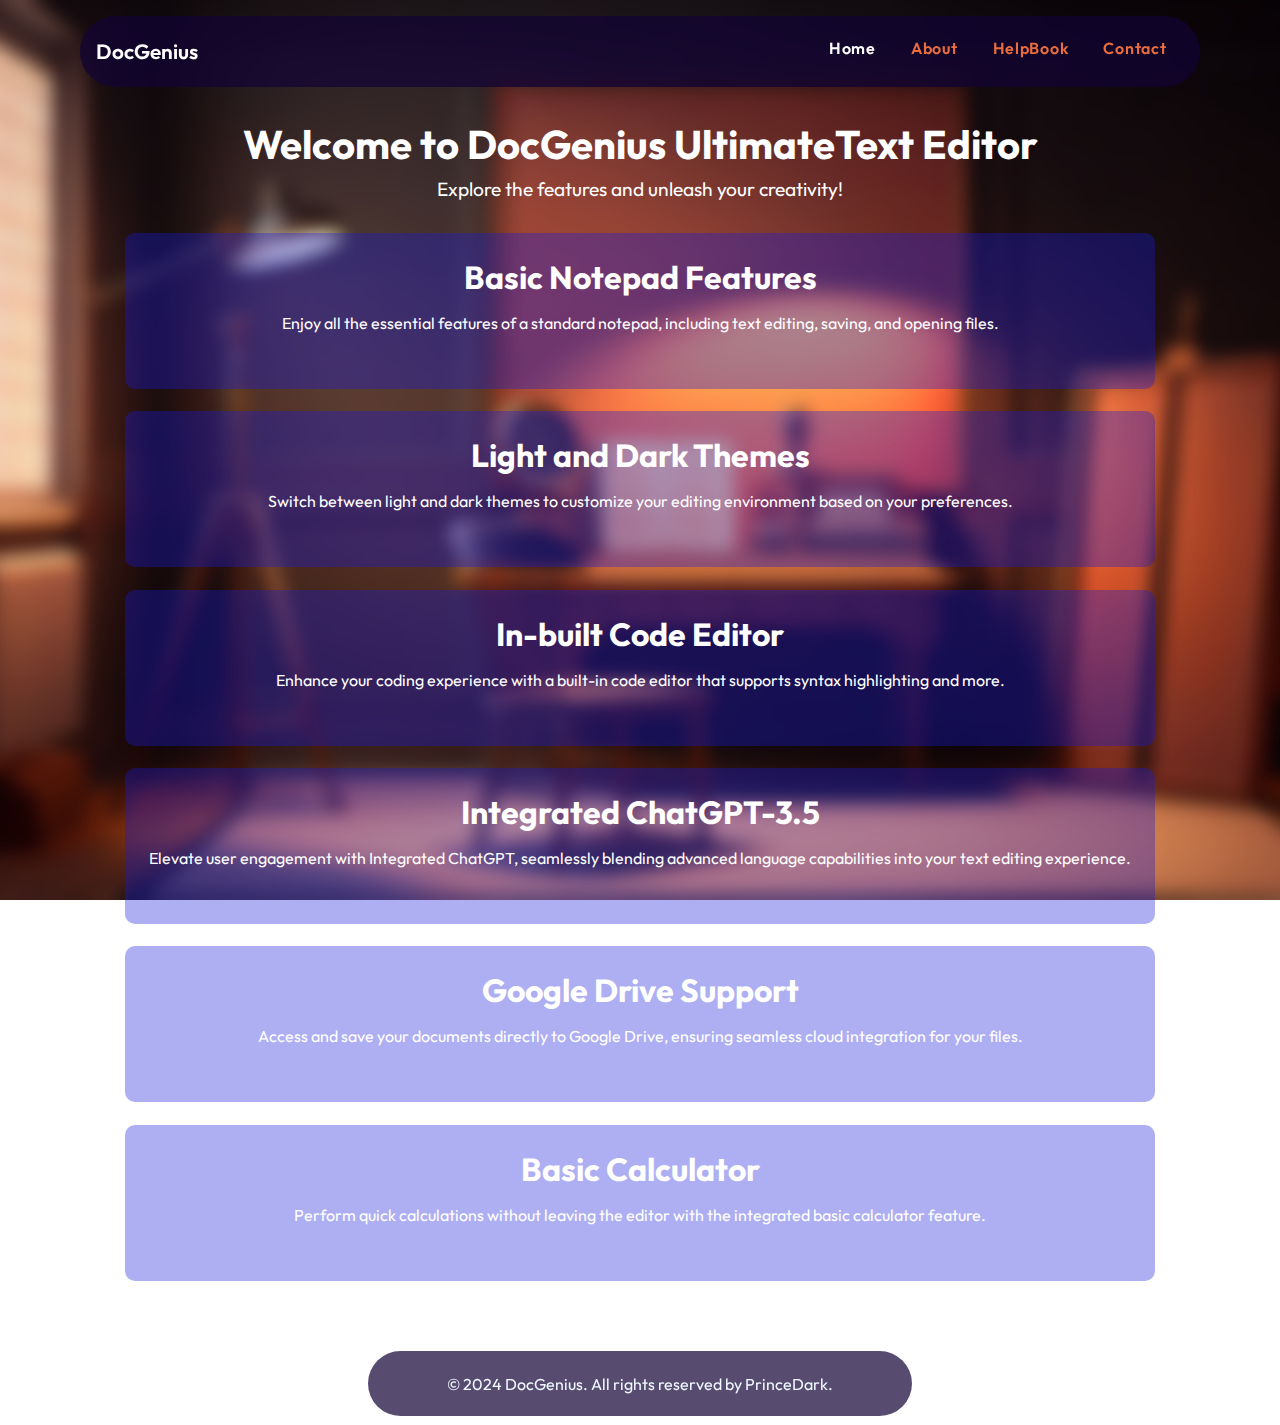
<file: index.html>
<!DOCTYPE html>
<html lang="en">
<head>
    <meta charset="UTF-8">
    <meta http-equiv="X-UA-Compatible" content="IE=edge">
    <meta name="viewport" content="width=device-width, initial-scale=1.0">
    <link rel="stylesheet" href="https://cdn.jsdelivr.net/npm/bootstrap-icons@1.10.5/font/bootstrap-icons.css">
    <title>Home - DocGenius</title>
    <link rel="stylesheet" href="index.css">
    <link rel="stylesheet" href="body.css">
    <!-- boleto icon ke liye hai ye 2 line  -->
    <link rel="icon" href="DocLogo.png" type="image/x-icon">
    <link rel="shortcut icon" href="DocLogo.png" type="image/x-icon">
</head>

<body background-image="modern-1.png">
    <header>
        <nav>
            <div class="logo">
                <a href="index.html">DocGenius</a>
            </div>
            <input type="checkbox" id="click">
            <label for="click" class="mainicon">
                <div class="menu">
                    <i class="bi bi-list"></i>
                </div>
            </label>
            <ul>
                <li><a href="index.html" class="active">Home</a></li>
                <li><a href="about.html">About</a></li>
           
                <li><a href="helpbook.html">HelpBook</a></li>
                <li><a href="contact.html">Contact</a></li>
            </ul>
        </nav>
    </header>
</body>

<div class="container">
    <section class="features">
        <h1>Welcome to DocGenius UltimateText Editor</h1>
        <p>Explore the features and unleash your creativity!</p>

        <div class="feature">
            <h2>Basic Notepad Features</h2>
            <p>Enjoy all the essential features of a standard notepad, including text editing, saving, and opening files.</p>
        </div>

        <div class="feature">
            <h2>Light and Dark Themes</h2>
            <p>Switch between light and dark themes to customize your editing environment based on your preferences.</p>
        </div>

        <div class="feature">
            <h2>In-built Code Editor</h2>
            <p>Enhance your coding experience with a built-in code editor that supports syntax highlighting and more.</p>
        </div>

         <div class="feature">
            <h2>Integrated ChatGPT-3.5</h2>
            <p>Elevate user engagement with Integrated ChatGPT, seamlessly blending advanced language capabilities into your text editing experience.</p>
        </div>

        <div class="feature">
            <h2>Google Drive Support</h2>
            <p>Access and save your documents directly to Google Drive, ensuring seamless cloud integration for your files.</p>
        </div>

        <div class="feature">
            <h2>Basic Calculator</h2>
            <p>Perform quick calculations without leaving the editor with the integrated basic calculator feature.</p>
        </div>
    </section>
</div>

<footer class="footwork">
    <p style="font-size: 16px;">&copy; 2024 DocGenius. All rights reserved by PrinceDark.</p>
</footer>

</html>
</file>
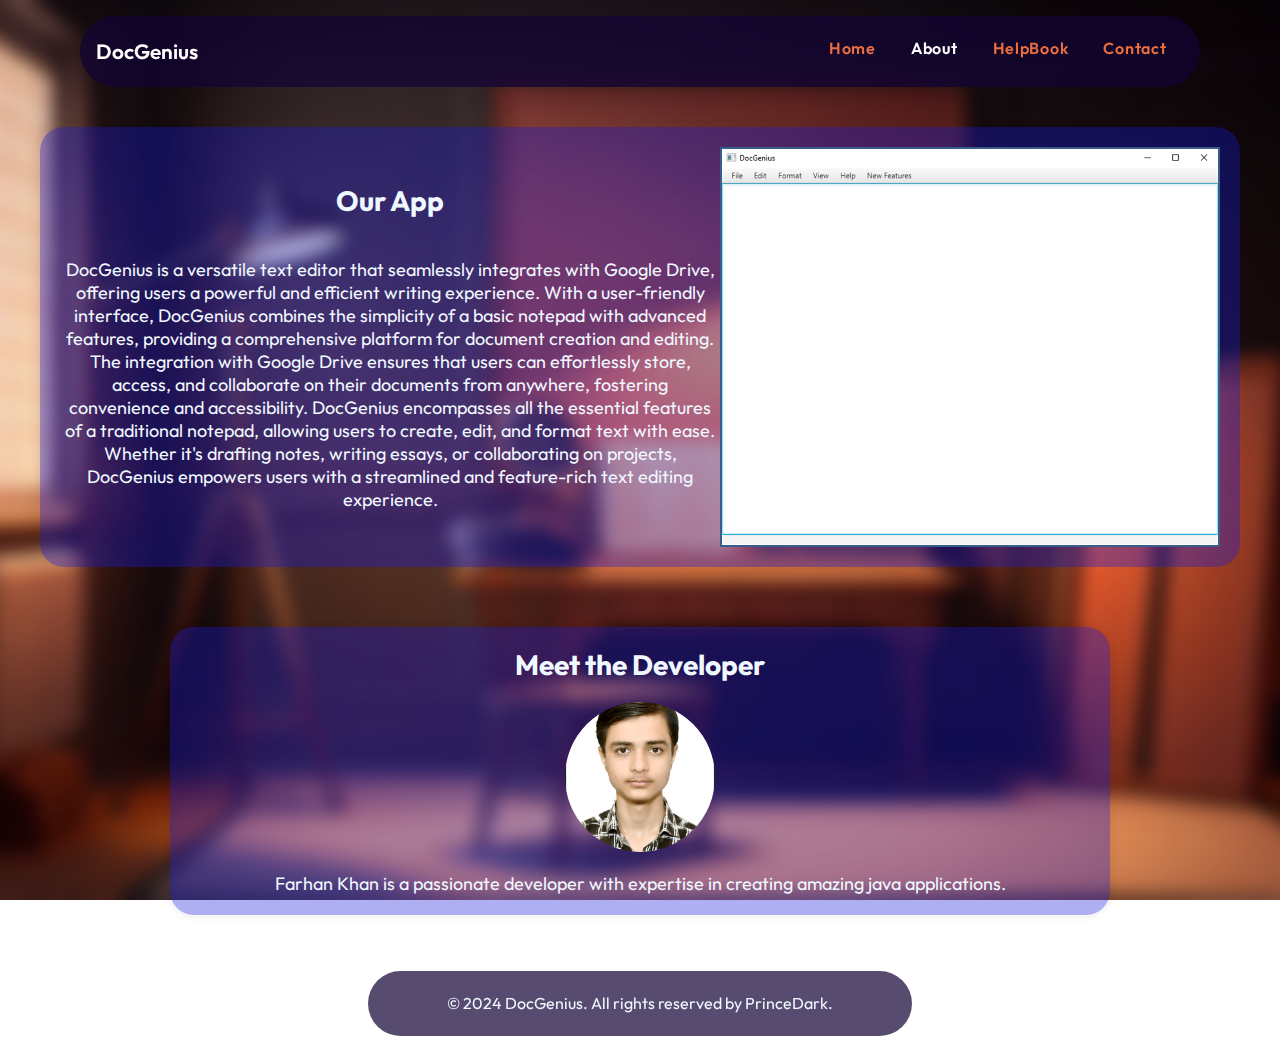
<file: about.html>
<!DOCTYPE html>
<html lang="en">
<head>
    <meta charset="UTF-8">
    <meta http-equiv="X-UA-Compatible" content="IE=edge">
    <meta name="viewport" content="width=device-width, initial-scale=1.0">
    <link rel="stylesheet" href="https://cdn.jsdelivr.net/npm/bootstrap-icons@1.10.5/font/bootstrap-icons.css">
    <link rel="stylesheet" href="index.css">
    <link rel="stylesheet" href="about.css">
    <title>About - DocGenius</title>
</head>
<body>
    <header>
        <nav>
            <div class="logo">
                <a href="index.html">DocGenius</a>
            </div>
            <input type="checkbox" id="click">
            <label for="click" class="mainicon">
                <div class="menu">
                    <i class="bi bi-list"></i>
                </div>
            </label>
            <ul>
                <li><a href="index.html">Home</a></li>
                <li><a href="about.html" class="active">About</a></li>
                <li><a href="helpbook.html">HelpBook</a></li>
                <li><a href="contact.html">Contact</a></li>
            </ul>
        </nav>
    </header>
      <center>
      <section class="about-content">
        
        <div class="app-info">
            <div class="conteeet"><h2>Our App</h2><br><br><p>DocGenius is a versatile text editor that seamlessly integrates with Google Drive, offering users a powerful and efficient writing experience. With a user-friendly interface, DocGenius combines the simplicity of a basic notepad with advanced features, providing a comprehensive platform for document creation and editing. The integration with Google Drive ensures that users can effortlessly store, access, and collaborate on their documents from anywhere, fostering convenience and accessibility. DocGenius encompasses all the essential features of a traditional notepad, allowing users to create, edit, and format text with ease. Whether it's drafting notes, writing essays, or collaborating on projects, DocGenius empowers users with a streamlined and feature-rich text editing experience.            </p></div>
            <div><p></p></div>
            <br><img src="app-image.png" alt="App Image" height="400" width="500">
          
        </div>
      </section>
      <section class="developer-info">
        <h2>Meet the Developer</h2>
        <div class="developer"><br>
          <img src="developer-image.jpg" alt="Developer Image">
          <p>
            Farhan Khan is a passionate developer with expertise in creating amazing java applications.
          </p>
        </div>
      </section>
      <br><br>

      <footer class="footwork">
        <p style="font-size: 16px;">&copy; 2024 DocGenius. All rights reserved by PrinceDark.</p>
    </footer>

</body>
</html>
</file>
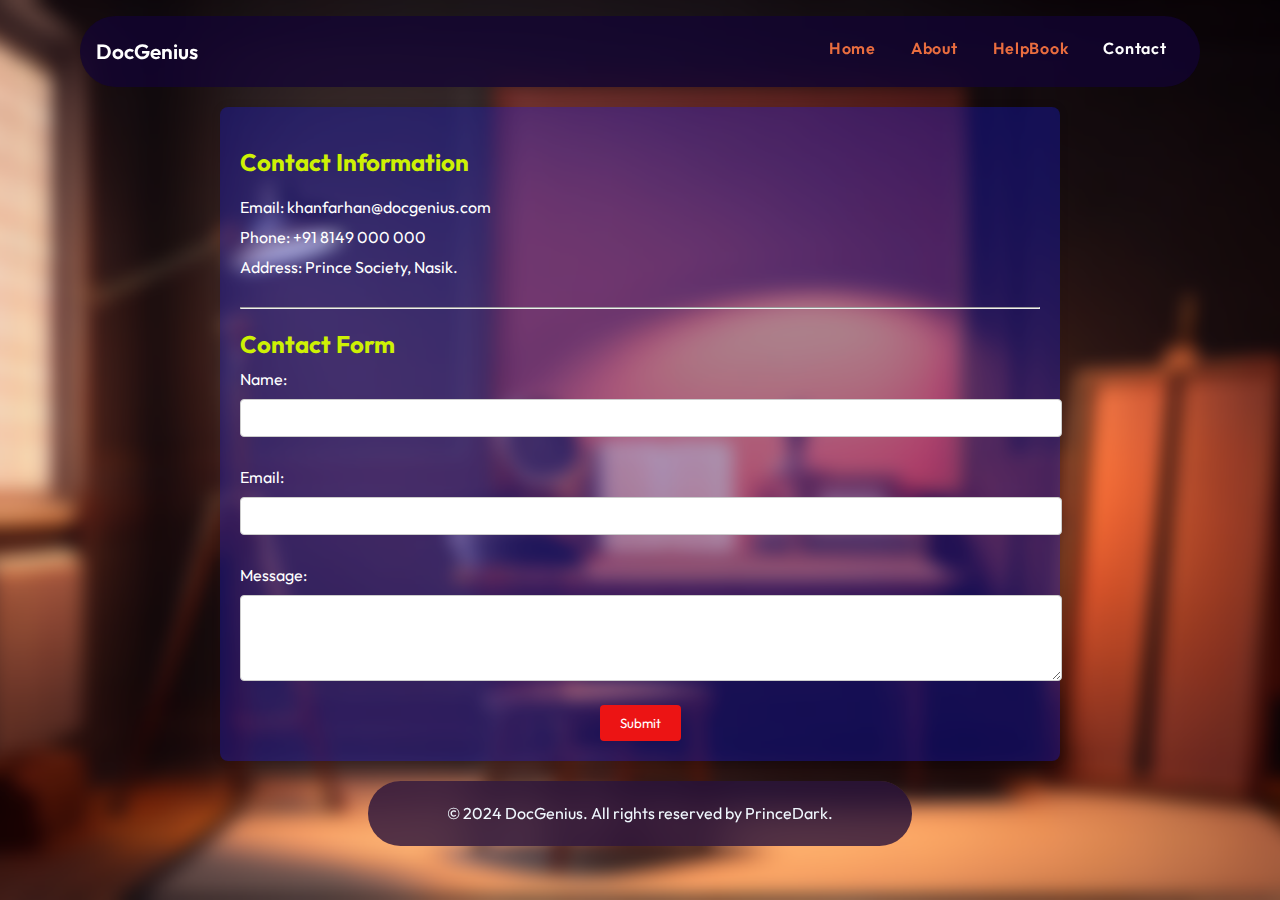
<file: contact.html>
<!DOCTYPE html>
<html lang="en">
<head>
    <meta charset="UTF-8">
    <meta http-equiv="X-UA-Compatible" content="IE=edge">
    <meta name="viewport" content="width=device-width, initial-scale=1.0">
    <link rel="stylesheet" href="https://cdn.jsdelivr.net/npm/bootstrap-icons@1.10.5/font/bootstrap-icons.css">
    <link rel="stylesheet" href="index.css">
    <link rel="stylesheet" href="contact.css">
    <title>Contact - DocGenius</title>
</head>
<body>
    <header>
        <nav>
            <div class="logo">
                <a href="index.html">DocGenius</a>
            </div>
            <input type="checkbox" id="click">
            <label for="click" class="mainicon">
                <div class="menu">
                    <i class="bi bi-list"></i>
                </div>
            </label>
            <ul>
                <li><a href="index.html">Home</a></li>
                <li><a href="about.html">About</a></li>
                <li><a href="helpbook.html">HelpBook</a></li>
                <li><a href="contact.html" class="active">Contact</a></li>
            </ul>
        </nav>
    </header>

    <div class="content">
        <center>
            <br>
            <h1 style="color: aqua;"></h1>
        </center>

        <div class="contact-info">
            <h2>Contact Information</h2><br>
            <p>Email: khanfarhan@docgenius.com</p>
            <p>Phone: +91 8149 000 000</p>
            <p>Address: Prince Society, Nasik.</p><br>
        </div>
        <hr><br>
        <div class="contact-form">
            <h2>Contact Form</h2>
            <form>
                <label for="name">Name:</label>
                <input type="text" id="name" name="name" required>

                <label for="email">Email:</label>
                <input type="email" id="email" name="email" required>

                <label for="message">Message:</label>
                <textarea id="message" name="message" rows="4" required></textarea>

                <button type="submit">Submit</button>
            </form>
        </div>
    </div>

    <footer class="footwork">
        <p style="font-size: 16px;">&copy; 2024 DocGenius. All rights reserved by PrinceDark.</p>
    </footer>

</body>
</html>
</file>
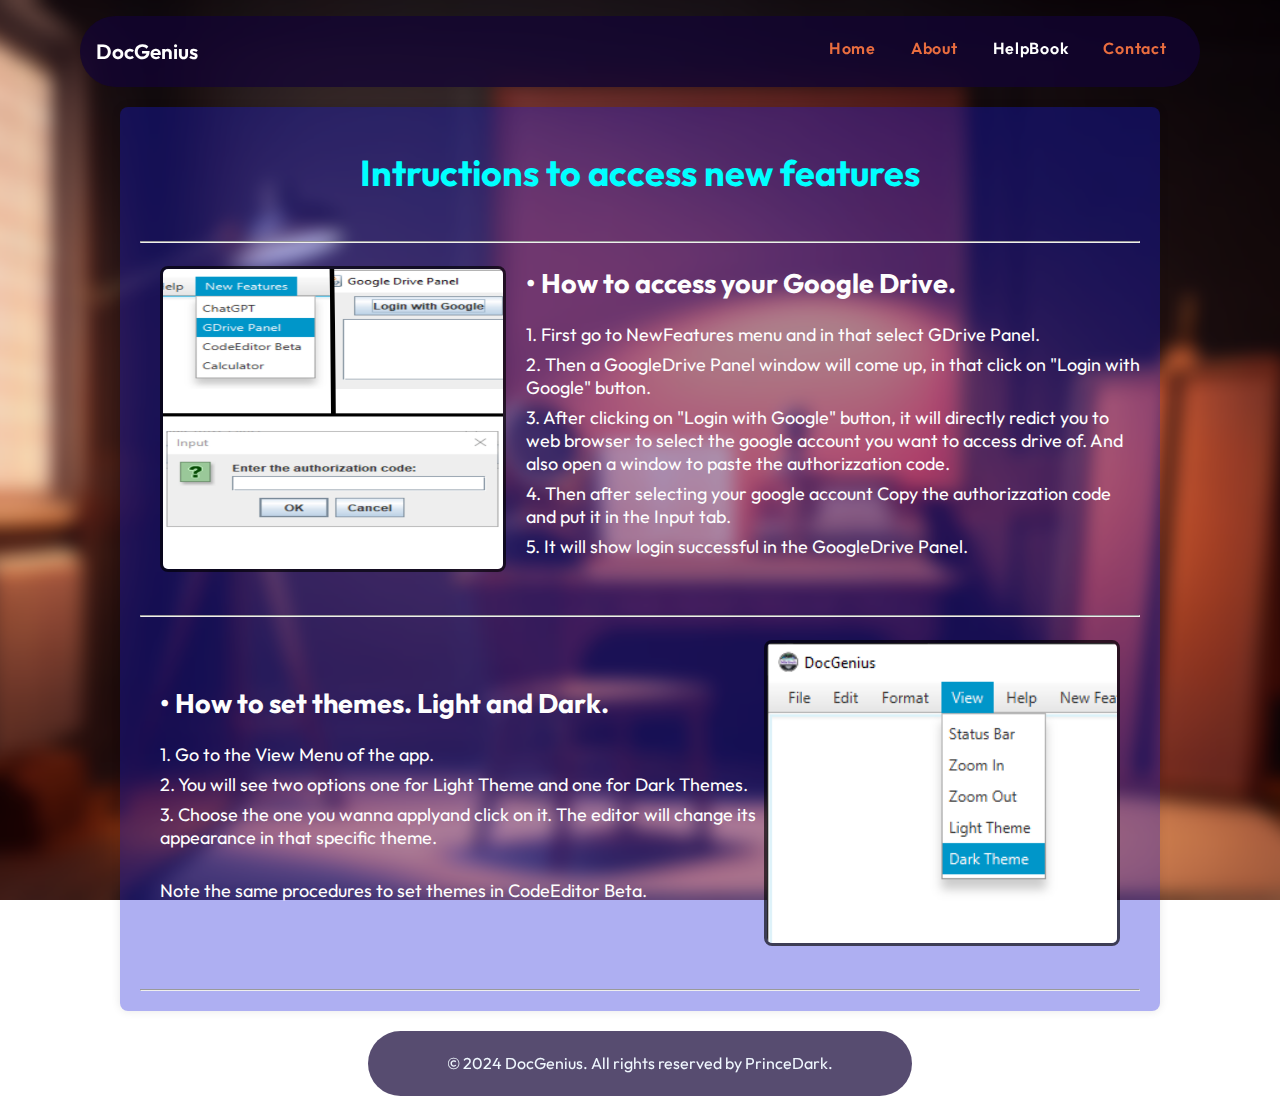
<file: helpbook.html>
<!DOCTYPE html>
<html lang="en">
<head>
    <meta charset="UTF-8">
    <meta http-equiv="X-UA-Compatible" content="IE=edge">
    <meta name="viewport" content="width=device-width, initial-scale=1.0">
    <link rel="stylesheet" href="https://cdn.jsdelivr.net/npm/bootstrap-icons@1.10.5/font/bootstrap-icons.css">
    <link rel="stylesheet" href="index.css">
    <link rel="stylesheet" href="helpbook.css">
    <title>HelpBook - DocGenius</title>
    <style>

        .heading-with-dot {
          display: inline-block;
          position: relative;
          padding-left: 15px; 
        }
      
        .heading-with-dot::before {
          content: "\2022";  
          position: absolute;
          left: 0;
        }
      </style>
</head>
<body>
    <header>
        <nav>
            <div class="logo">
                <a href="index.html">DocGenius</a>
            </div>
            <input type="checkbox" id="click">
            <label for="click" class="mainicon">
                <div class="menu">
                    <i class="bi bi-list"></i>
                </div>
            </label>
            <ul>
                <li><a href="index.html">Home</a></li>
                <li><a href="about.html">About</a></li>
                <li><a href="helpbook.html" class="active">HelpBook</a></li>
                <li><a href="contact.html">Contact</a></li>
            </ul>
        </nav>
    </header>

    <div class="content">
        <center>
            <br>
            <h1 style="color: aqua;">Intructions to access new features</h1><br>
        </center>
        <br><hr><br>
        <!-- First div -->
        <div class="image-content-container">
            <img src="C111.jpg" alt="Image 1" height="300" width="340"  border="2">
            <div class="text-content">
                <h2 class="heading-with-dot">How to access your Google Drive.</h2><br><br>
                <p class="spaceafterline">1. First go to NewFeatures menu and in that select GDrive Panel.</p>
                <p class="spaceafterline">2. Then a GoogleDrive Panel window will come up, in that click on "Login with Google" button.</p>
                <p class="spaceafterline">3. After clicking on "Login with Google" button, it will directly redict you to web browser to select the google account you want to access drive of. And also open a window to paste the authorizzation code.</p>
                <p class="spaceafterline">4. Then after selecting your google account Copy the authorizzation code and put it in the Input tab.</p>
                <p class="spaceafterline">5. It will show login successful in the GoogleDrive Panel.</p>
            </div>
        </div>

<br><hr><br>
        
        <!-- <div class="image-content-container">
            
            <div class="text-content">
                <h2 class="heading-with-dot">Content Title 2</h2><br><br>
                <p class="spaceafterline">Lorem ipsum dolor sit amet, consectetur adipiscing elit. Sed eget justo auctor, varius elit id, sodales erat.</p>
            </div>
            <img src="modern-1.png" alt="Image 2" height="300" width="300">
        </div>

<br><hr><br>
       
        <div class="image-content-container">
            <img src="image3.jpg" alt="Image 3" height="300" width="300" >
            <div class="text-content">
                <h2 class="heading-with-dot">Content Title 3</h2><br><br>
                <p class="spaceafterline">Lorem ipsum dolor sit amet, consectetur adipiscing elit. Sed eget justo auctor, varius elit id, sodales erat.</p>
            </div>
        </div>

<br><hr><br> -->
        <div class="image-content-container">
            <div class="text-content"> 
                <br><br>
                <h2 class="heading-with-dot">How to set themes. Light and Dark.</h2><br>
                <br>
                <p class="spaceafterline">1. Go to the View Menu of the app.</p>
                <p class="spaceafterline">2. You will see two options one for Light Theme and one for Dark Themes.</p>
                <p class="spaceafterline">3. Choose the one you wanna applyand click on it. The editor will change its appearance in that specific theme.</p>
                <br><p class="spaceafterline">Note the same procedures to set themes in CodeEditor Beta.</p>
            </div>
            <img src="C444.png" alt="Image 4" height="300" width="350"  border="2">
        </div>
<br><hr>
    </div>

    <footer class="footwork">
        <p style="font-size: 16px;">&copy; 2024 DocGenius. All rights reserved by PrinceDark.</p>
    </footer>

</body>
</html>
</file>
<file: index.css>
@import url('https://fonts.googleapis.com/css2?family=Outfit:wght@200;300;400;500;600;700;800&family=Roboto:wght@100;300;400&display=swap');

    * {
        margin: 0;
        padding: 0;
        font-family: 'Outfit', sans-serif;
    }

    body {
        background-image: url('./modern-1.png');
        background-position: center;
        background-size: cover;
        background-repeat: no-repeat;
        background-attachment: fixed;
    }

    /*nav */
    nav {
        display: flex;
        justify-content: space-between;
        max-width: 85%;
        margin: auto;
        padding: 1.4rem 1rem;
        background-color: #120335b5;
        backdrop-filter: blur(10px);
        border-radius: 3rem;
        margin-top: 1rem;
        z-index: 1000;
        /* box-shadow: 0px 0px 3px rgb(254 116 62); */
    }

    .logo {
        font-size: 1.3rem;
        font-weight: 600;
    }

    .logo a {
        color: #fff;
        text-decoration: none;
    }

    .logo a:hover{
        color: #bce93f;
    }

    ul {
        list-style-type: none;
        margin: 0;
        padding: 0;
        padding: 0;
        background-color: transparent;
        overflow: hidden;
        margin-bottom: 0;
    }

    li {
        padding: 0rem 1.1rem;
        float: left;
    }

    li a {
        color: #e96d3f;
        text-decoration: none;
        font-size: 1rem;
        font-weight: 600;
        letter-spacing: .7px;
    }

    ul li a {
        position: relative;
    }

    ul li a::before {
        content: "";
        position: absolute;
        bottom: -6px;
        width: 100%;
        height: 3px;
        background-color: #fff;
    }

    /* Center Animation */
    ul li a::before {
        transform: scale(0, 1);
        transition: transform .3s ease;
    }

    ul li a:hover::before {
        transform: scale(1, 1);
    }
    li a.active,
    li a:hover {
        color: #fff;
        transition: all .3s ease-in-out
    }

    #click {
        display: none;
    }

    .menu {
        display: none;
    }

    @media only screen and (max-width:1024px) {
        nav {
            max-width: 98%;
        }
    }

    @media only screen and (max-width:768px) {
        html {
            font-size: 80%;
        }

        nav {
            max-width: 100%;
        }
    }

    @media only screen and (max-width:480px) {
        html {
            font-size: 85%;
        }

/*         header {
            height: 100vh;
        } */

        li {
            padding: 1rem 1.1rem;
        }

        .menu {
            display: block;
            font-size: 2rem;
            font-weight: bold;
            color: #fff;
        }

        ul {
            width: 100%;
            height: 100vh;
            position: absolute;
            display: flex;
            flex-direction: column;
            text-align: center;
            top: 4rem;
            left: -100%;
            background-color: #000000b5;
            backdrop-filter: blur(10px);
        }

        #click:checked~ul {
            left: 0%;
            transition: all 0.3s ease;
        }

    }
.footwork{
    color: aliceblue;
    display: flex;
    height: 20px;
    justify-content: center;
    max-width: 40%;
    margin: auto;
    padding: 1.4rem 1rem;
    background-color: #120335b5;
    backdrop-filter: blur(20px);
    border-radius: 3rem;
    margin-top: 1rem;
    margin-bottom: 9px;
}
</file>
<file: body.css>
body {
    font-family: 'Arial', sans-serif;
    margin: 0;
    padding: 0;
}

.container {
    color: #fff;
    min-height: 100vh;
    display: flex;
    flex-direction: column;
    align-items: center;
    justify-content: center;
}

.features {
    text-align: center;
    padding: 2rem;
}

h1 {
    font-size: 2.5rem;
    margin-bottom: 0.5rem;
}

p {
    font-size: 1.2rem;
    margin-bottom: 2rem;
}

.feature {
    background: rgba(23, 26, 218, 0.349);
    padding: 1.5rem;
    margin-bottom: 1.4rem;
    border-radius: 10px;
}
.feature:hover {
    transform: scale(1.1); 
    transition: all .3s ease-in
}
h2 {
    font-size: 2rem;
    margin-bottom: 0.5rem;
}

.feature p {
    font-size: 1rem;
    margin-top: 1rem;
}

.cta {
    font-size: 1.2rem;
    margin-top: 2rem;
}
</file>
<file: about.css>
.about-content {
    color:aliceblue;
    padding: 40px;
    text-align: center;
  }
  
  .app-info {
    display: flex;
    align-items: center; /* Center horizontally */
    justify-content: center; /* Center vertically */
    background-color: rgba(23, 26, 218, 0.349);
    padding: 20px;
    border-radius: 24px;

  }
  .conteeet{
    flex-direction: column;
  }

  .app-details {
    text-align: left;
    margin-right: 20px; /* Add margin for spacing between text and image */
  }
  
  .app-info h2 {
    font-size: 28px;
  }
  
  .app-info p {
    font-size: 18px;
  }
  
  /* .app-info img {
    max-width: 100%;
    height: 400px;
    border-radius: 0px;
  } */
  
  .developer-info {
    color:aliceblue;
    display: flex;
    text-align: center;
    align-items: center; /* Center horizontally */
    justify-content: center; /* Center vertically */
    flex-direction: column;
    background-color: rgba(23, 26, 218, 0.349);
    padding: 20px;
    box-shadow: 0 0 10px rgba(0, 0, 0, 0.1);
    border-radius: 24px;
    margin-top: 20px;
    /* margin-bottom: 40px; Increase space below the div */
    width: 90%;
    max-width: 900px;
  }
  
  .developer-info h2 {
    font-size: 28px;
  }
  
  .developer {

    display: flex;
    justify-content: center; 
    align-items: center;
    flex-direction: column;
  }
  
  .developer p {
    font-size: 18px;
  }
  
  .developer img {
    border-radius: 50%;
    width: 150px;
    height: 150px;
    object-fit: cover;
    margin-bottom: 20px;
    transition: transform 0.3s ease-in-out;
  }
  
  .developer img:hover {
    transform: scale(1.1);
  }
</file>
<file: contact.css>
.content {
    max-width: 800px;
    margin: 20px auto;
    padding: 20px;
    background: rgba(23, 26, 218, 0.349);
    border-radius: 8px;
    box-shadow: 0 0 10px rgba(0, 0, 0, 0.1);
}

.contact-info h2,
.contact-form h2 {
    color: #cef104;
}

.contact-info p {
    margin-bottom: 10px;
    color: #ffffff;
}

.contact-form label {
    display: block;
    margin: 10px 0;
    color: #ffffff;
}

.contact-form input,
.contact-form textarea {
    width: 100%;
    padding: 10px;
    margin-bottom: 20px;
    border: 1px solid #ccc;
    border-radius: 4px;
}

.contact-form button {
    background-color: #ec1414;
    color: white;
    padding: 10px 20px;
    border: none;
    border-radius: 4px;
    cursor: pointer;
    margin: 0 auto; /* Center the button horizontally */
    display: block; /* Make the button a block element to center it */
}

.contact-form button:hover {
    background-color: #555;
}
</file>
<file: helpbook.css>
.content {
    max-width: 1000px;
    margin: 20px auto;
    padding: 20px;
    background-color: white;
    border-radius: 8px;
    box-shadow: 0 0 10px rgba(0, 0, 0, 0.1);
    background: rgba(23, 26, 218, 0.349);
    color: rgb(253, 253, 253);
    font-size:large;
}

.image-content-container {
    display: flex;
    margin-bottom: 20px;
    margin-left: 20px;
    /* margin-right: 20px; */
}

.image-content-container img {
    max-width: 100%;
    border-radius: 8px;
    margin-right: 20px;
    border: 3px solid rgba(0, 0, 0, 0.651); 
}

.image-content-container .text-content {
    flex: 1;
}
.spaceafterline{
    margin-bottom: 7px;
}
</file>
